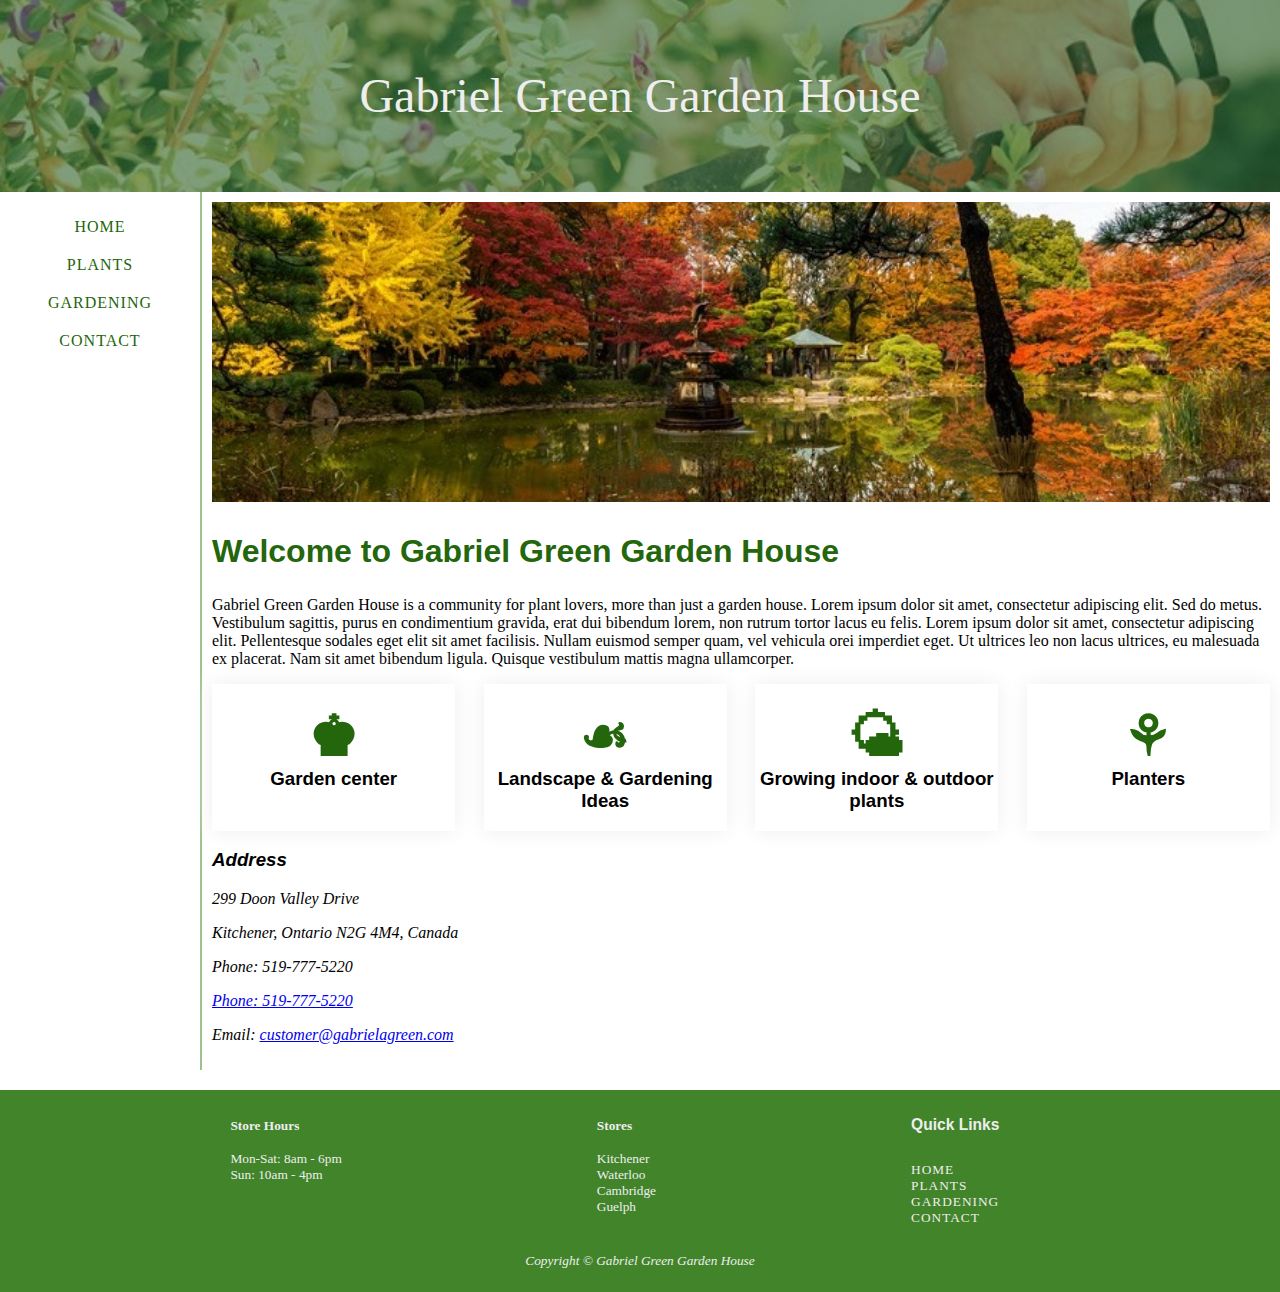
<file: index.html>
<!DOCTYPE html>
<html lang="en">
<head>
    <meta charset="utf-8">
    <title>Gabriel Green Garden House</title>
    <link rel="stylesheet" href="css/site.css">
</head>
<body>
    <div id="pagecontainer">
        <header>
            <h1><a href="index.html">Gabriel Green Garden House</a></h1>
        </header>

        <nav>
            <ul>
                <li><a href="index.html">Home</a></li>
                <li><a href="webpages/Plants.html">Plants</a></li>
                <li><a href="webpages/Gardening.html">Gardening</a></li>
                <li><a href="webpages/Contact.html">Contact</a></li>
            </ul>
        </nav>

        <main>
            <img id="heroimg" class="desktop" src="imgs/zen-garden-with-autumn-colors.jpg" alt="Curly Tendrils of Potted Plants">
            <div id="wrapper">
                <h2>Welcome to Gabriel Green Garden House</h2>
                <p>
                    Gabriel Green Garden House is a community for plant lovers, more than just a garden house. 
                    Lorem ipsum dolor sit amet, consectetur adipiscing elit. Sed do metus. Vestibulum sagittis, 
                    purus en condimentium gravida, erat dui bibendum lorem, non rutrum tortor lacus eu felis. 
                    Lorem ipsum dolor sit amet, consectetur adipiscing elit. Pellentesque sodales eget elit sit 
                    amet facilisis. Nullam euismod semper quam, vel vehicula orei imperdiet eget. Ut ultrices leo 
                    non lacus ultrices, eu malesuada ex placerat. Nam sit amet bibendum ligula. Quisque vestibulum 
                    mattis magna ullamcorper.
                </p>

                <div id="multicol">
                    <section class="item25">
                        <h3><span class="icon">&#x265A;</span>Garden center</h3>
                    </section>
                    <section class="item25">
                        <h3><span class="icon">&#x2619;</span>Landscape & Gardening Ideas</h3>
                    </section>
                    <section class="item25">
                        <h3><span class="icon">&#x1F324;</span>Growing indoor & outdoor plants</h3>
                    </section>
                    <section class="item25">
                        <h3><span class="icon">&#x2698;</span>Planters</h3>
                    </section>
                </div>

                <h3><i>Address</i></h3>
                <address>
                    <p class="desktop">299 Doon Valley Drive</p>
                    <p class="desktop">Kitchener, Ontario N2G 4M4, Canada</p>
                    <p class="desktop">Phone: 519-777-5220</p>
                    <p class="mobile"><a href="tel:+15197775220">Phone: 519-777-5220</a></p>
                    <p class="desktop">Email: <a href="mailto:customer@gabrielagreen.com">customer@gabrielagreen.com</a></p>
                </address>
            </div>
        </main>

        <footer>
            <div>
                <h4>Store Hours</h4>
                <ul>
                    <li>Mon-Sat: 8am - 6pm</li>
                    <li>Sun: 10am - 4pm</li>
                </ul>
            </div>
            <div>
                <h4>Stores</h4>
                <ul>
                    <li>Kitchener</li>
                    <li>Waterloo</li>
                    <li>Cambridge</li>
                    <li>Guelph</li>
                </ul>
            </div>
            <div>
                <h3>Quick Links</h3>
                <nav>
                    <ul>
                        <li><a href="index.html">Home</a></li>
                        <li><a href="webpages/plants.html">Plants</a></li>
                        <li><a href="webpages/gardening.html">Gardening</a></li>
                        <li><a href="webpages/contact.html">Contact</a></li>
                    </ul>
                </nav>
            </div>
            <p id="copyright">Copyright &copy; Gabriel Green Garden House</p>
        </footer>
    </div>
</body>
</html>
</file>
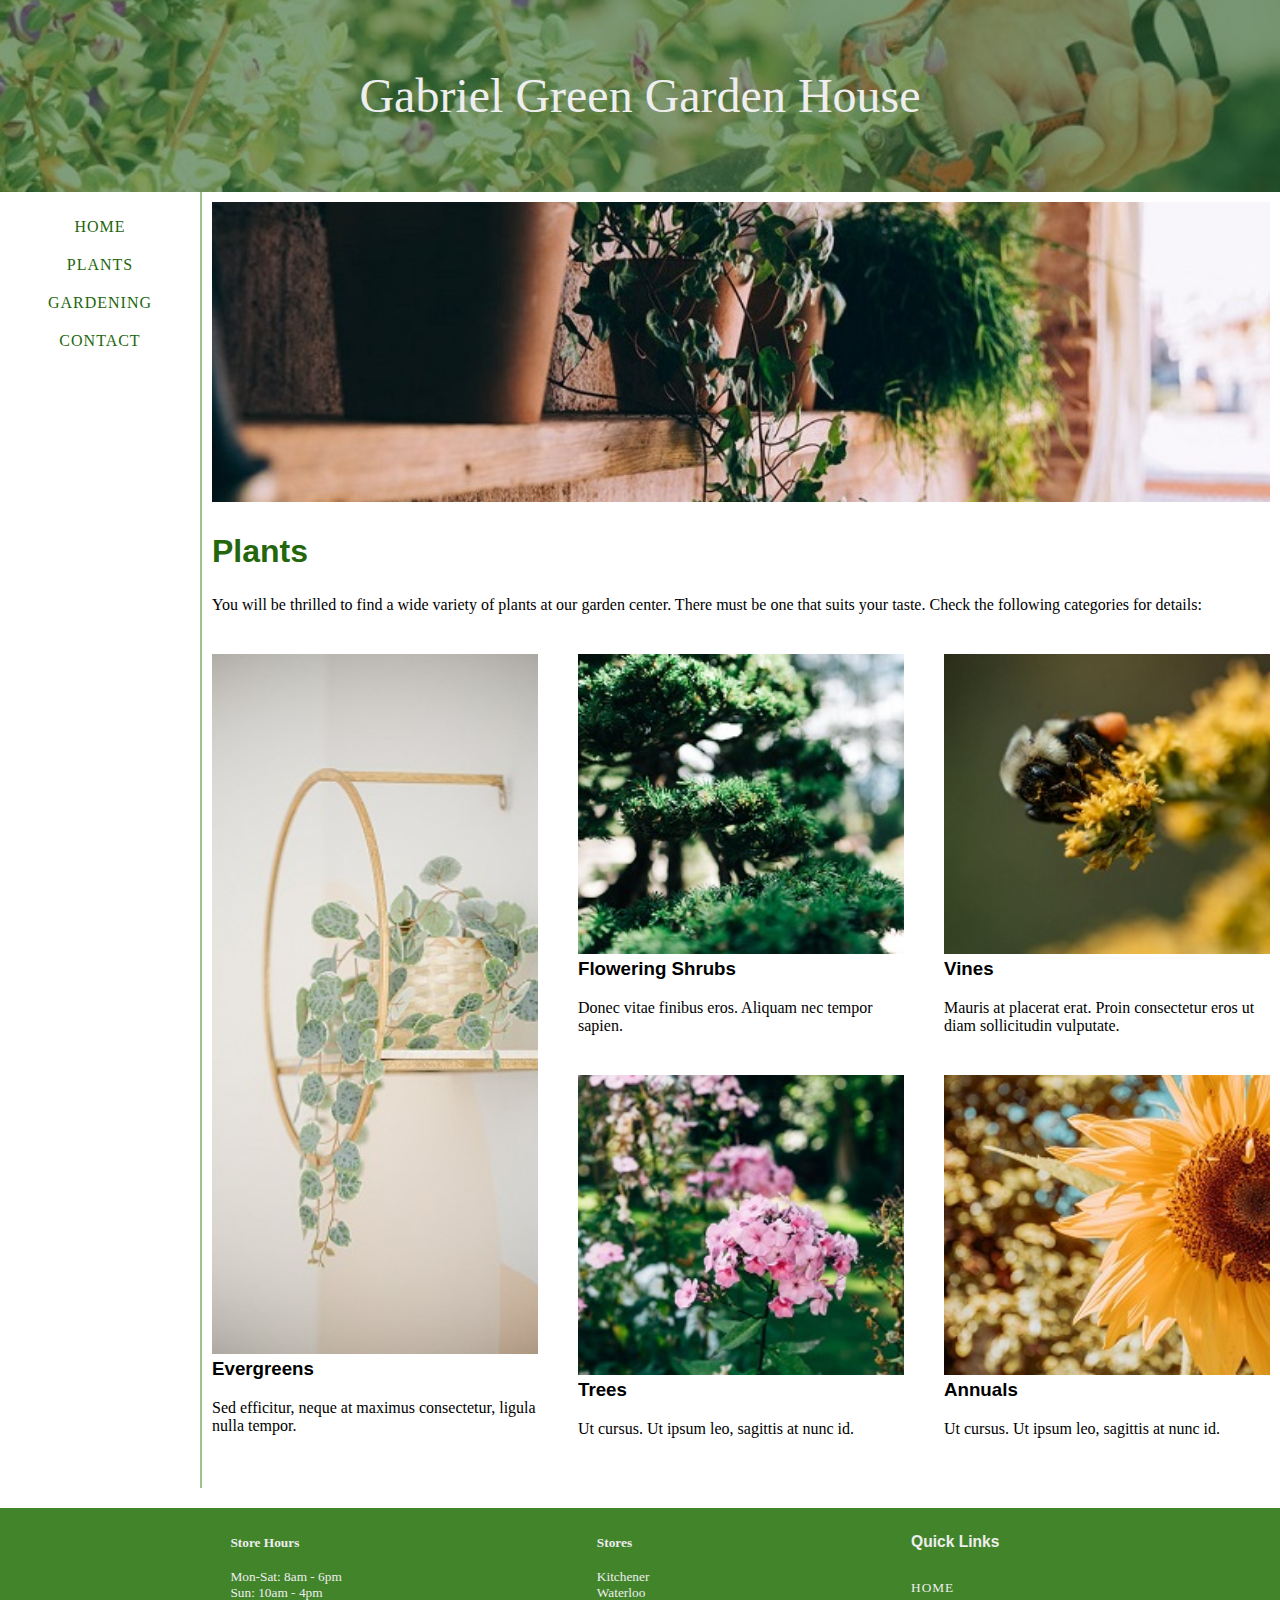
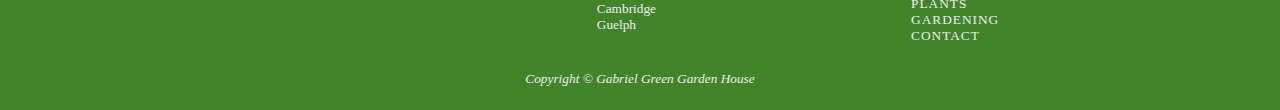
<file: webpages/plants.html>
<!DOCTYPE html>
<html lang="en">
<head>
    <meta charset="utf-8">
    <title>Plants - Gabriel Green Garden House</title>
    <link rel="stylesheet" href="../css/site.css">
</head>
<body>
    <div id="pagecontainer">
        <header>
            <h1><a href="../index.html">Gabriel Green Garden House</a></h1>
        </header>

        <nav>
            <ul>
                <li><a href="../index.html">Home</a></li>
                <li><a href="Plants.html">Plants</a></li>
                <li><a href="Gardening.html">Gardening</a></li>
                <li><a href="Contact.html">Contact</a></li>
            </ul>
        </nav>

        <main>
            <img id="heroimg" class="desktop" src="../imgs/curly-tendrils-of-potted-plants-on-wooden-shelf.jpg" alt="Curly Tendrils of Potted Plants">
            <div id="wrapper">
                <h2>Plants</h2>
                <p>
                    You will be thrilled to find a wide variety of plants at our garden center. There must be one that suits your taste.
                    Check the following categories for details:
                </p>

                <div id="categories">
                    <section>
                        <img class="gold-shelf-img" src="../imgs/gold-shelf-with-a-green-vine-house-plant.jpg" alt="Gold Shelf with Green Vine House Plant">
                        <h3>Evergreens</h3>
                        <span>Sed efficitur, neque at maximus consectetur, ligula nulla tempor.</span>
                    </section>                    

                    <section>
                        <img src="../imgs/close-up-on-evergreen-bonzai.jpg" alt="Close-up on Evergreen Bonsai">
                        <h3>Flowering Shrubs</h3>
                        <span>Donec vitae finibus eros. Aliquam nec tempor sapien.</span>
                    </section>

                    <section>
                        <img src="../imgs/bee-covered-in-yellow-dust.jpg" alt="Bee Covered in Yellow Dust">
                        <h3>Vines</h3>
                        <span>Mauris at placerat erat. Proin consectetur eros ut diam sollicitudin vulputate.</span>
                    </section>

                    <section>
                        <img src="../imgs/summer-garden-with-pink-phlox.jpg" alt="Summer Garden with Pink Phlox">
                        <h3>Trees</h3>
                        <span>Ut cursus. Ut ipsum leo, sagittis at nunc id.</span>
                    </section>

                    <section>
                        <img src="../imgs/sunflower-fills-center-of-a-frame.jpg" alt="Sunflower Fills Center of a Frame">
                        <h3>Annuals</h3>
                        <span>Ut cursus. Ut ipsum leo, sagittis at nunc id.</span>
                    </section>
                </div>
            </div>
        </main>

        <footer>
            <div>
                <h4>Store Hours</h4>
                <ul>
                    <li>Mon-Sat: 8am - 6pm</li>
                    <li>Sun: 10am - 4pm</li>
                </ul>
            </div>
            <div>
                <h4>Stores</h4>
                <ul>
                    <li>Kitchener</li>
                    <li>Waterloo</li>
                    <li>Cambridge</li>
                    <li>Guelph</li>
                </ul>
            </div>
            <div>
                <h3>Quick Links</h3>
                <nav>
                    <ul>
                        <li><a href="../index.html">Home</a></li>
                        <li><a href="Plants.html">Plants</a></li>
                        <li><a href="Gardening.html">Gardening</a></li>
                        <li><a href="Contact.html">Contact</a></li>
                    </ul>
                </nav>
            </div>
            <p id="copyright">Copyright &copy; Gabriel Green Garden House</p>
        </footer>
    </div>
</body>
</html>
</file>
<file: css/site.css>
/* Body style */
body {
    margin: 0;
}

/* Header and footer style */
header, footer {
    background-color: rgb(65, 132, 42);
    color: #eee;
}

/* Header background image */
header {
    background-image: url('../imgs/hand-grips-a-gardening-tool-to-cut-back-a-plant.jpg');
    background-size: cover;
    background-position: center;
}

/* Title styles */
h1 {
    font-family: "Century Gothic", serif;
    font-size: 3em;
    font-weight: 500;
    line-height: 400%;
    text-align: center;
    background-color: rgba(5, 72, 12, .5);
    margin: 0;
}

/* Subtitle and section headers */
h2, h3, dt {
    font-family: "Gabriola", sans-serif;
}
h2 {
    font-size: 2em;
    color: rgb(35, 102, 12);
}

/* Footer specific styles */
footer {
    font-size: smaller;
    padding: 10px 10%;
    margin-top: 20px;
    display: flex;
    flex-wrap: wrap;
}
footer > div {
    flex-grow: 1;
    padding-left: 10%;
}
#copyright {
    font-family: serif;
    font-style: italic;
    text-align: center;
    width: 100%;
}

/* Navigation styles */
nav {
    text-align: center;
}
nav a {
    font-family: "Century Gothic", serif;
    text-decoration: none;
    text-transform: uppercase;
    letter-spacing: 1px;
    color: rgb(35, 102, 12);
    display: inline-block;
    padding: 10px 40px;
}
nav a:hover {
    text-shadow: 0px 0px 1px rgb(20, 70, 20);
}

/* Main style */
main {
    border-left: 2px solid rgb(158, 194, 143);
    box-sizing: border-box;
    padding: 10px;
}

/* Header link styles */
h1 a {
    text-decoration: none;
    color: #eee;
}
h1 a:hover {
    text-shadow: 2px 2px 10px white;
}

/* Item33 styles */
.item33 {
    display: inline-block;
    width: 33%;
    vertical-align: top;
}

/* Footer navigation styles */
footer nav {
    display: inline-block;
}
footer nav a {
    color: #eee;
    display: block;
    padding: 0;
    text-align: left;
    text-decoration: none;
}

/* Icon styles */
.icon {
    display: block;
    font-size: 3em;
    color: rgb(35, 102, 12);
}

/* Item25 styles */
.item25 {
    width: 23%;
    text-align: center;
    box-shadow: 0px 0px 20px #eee;
}
#multicol {
    display: flex;
    justify-content: space-between;
}

/* Categories section styles */
#categories {
    margin: 40px 0;
    display: grid;
    grid-template-columns: 1fr 1fr 1fr;
    gap: 40px;
}
#categories section {
    overflow: auto;
}
#categories img {
    width: 100%;
    object-fit: cover;
}
#categories h3 {
    margin-top: 0;
}
#categories section:nth-of-type(1) {
    grid-row: 1 / 3;
}

/* Wrapper style */
.wrapper {
    width: 90%;
}

/* Hero image */
#heroimg {
    width: 100%;
    height: 300px;
    object-fit: cover;
    object-position: center;
}

/* Image styles */
img {
    width: 100px;
    height: 300px;
    object-fit: cover;
}

/* List styles */
ul {
    padding: 0;
    list-style: none;
}

/* Footer text alignment */
nav, #copyright {
    text-align: center;
}

/* Desktop layout */
#pagecontainer {
    display: grid;
    grid-template-columns: 200px auto;
}
header, footer {
    grid-column: 1 / -1;
}

/* Responsive view for tablet devices (viewport width below 1024px) */
@media (max-width: 1024px) {
    #pagecontainer {
        display: block;
    }
    nav ul {
        display: flex;
        justify-content: space-around;
        padding: 0 10px; /* Adjust padding for tablet view */
    }
    nav a {
        padding: 10px 30px; /* Adjust padding for tablet view */
        font-size: 1.2em;  /* Adjust font size */
    }
    footer nav ul {
        flex-direction: column;
    }
}

/* Responsive view for mobile devices (viewport width below 760px) */
@media (max-width: 760px) {
    nav ul {
        flex-direction: column;
        padding: 0;
    }
    nav a {
        padding: 10px 40px;
        font-size: 1em; /* Reverting font size */
    }
    #multicol {
        flex-wrap: wrap;
    }
    footer > div {
        width: 100%;
    }
    #categories {
        grid-template-columns: 1fr 1fr;
    }
    h1 {
        font-size: 1.5em; /* Adjust the size as needed */
    }
    .gold-shelf-img,
    img {
        width: 75px;  /* Adjust the size as needed */
        height: 150px; /* Adjust the size as needed */
    }
}

/* Styling the Gold Shelf with Green Vine House Plant image */
.gold-shelf-img {
    width: 150px; 
    height: 700px; 
}
</file>
